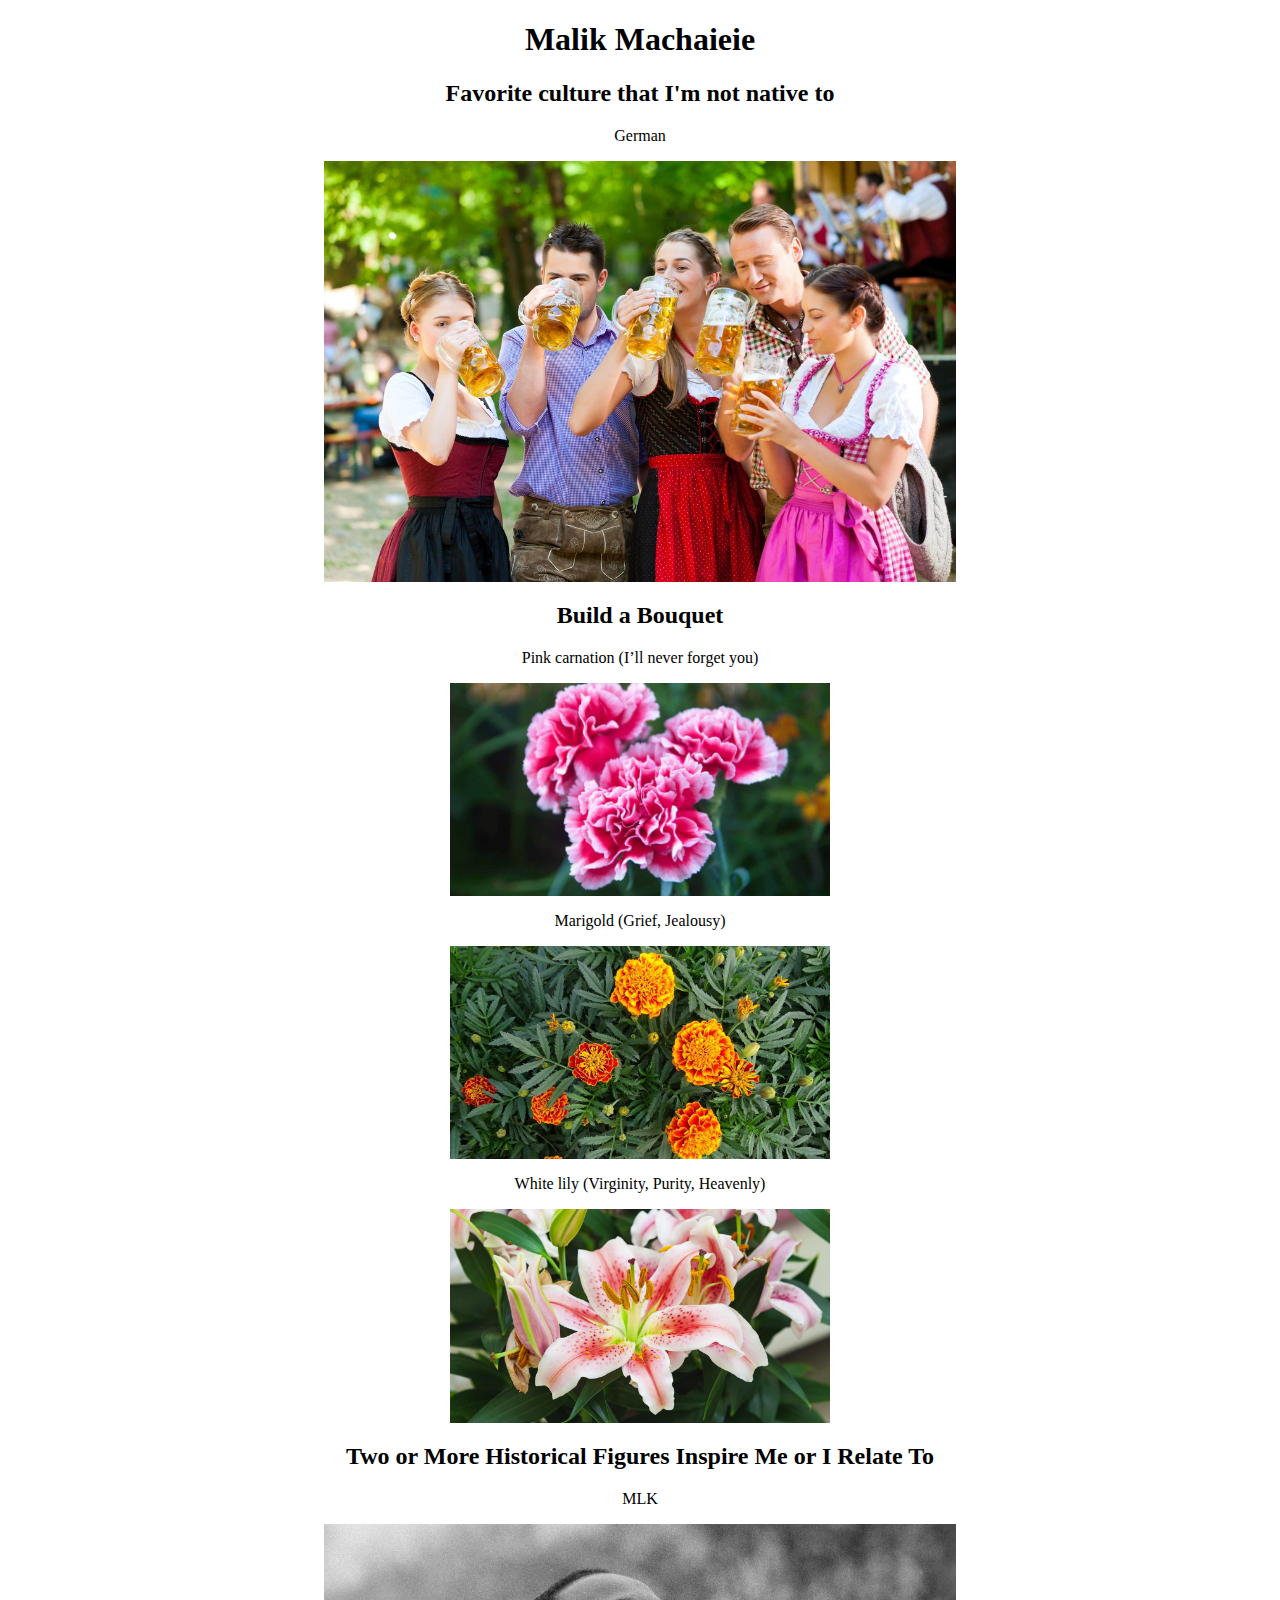
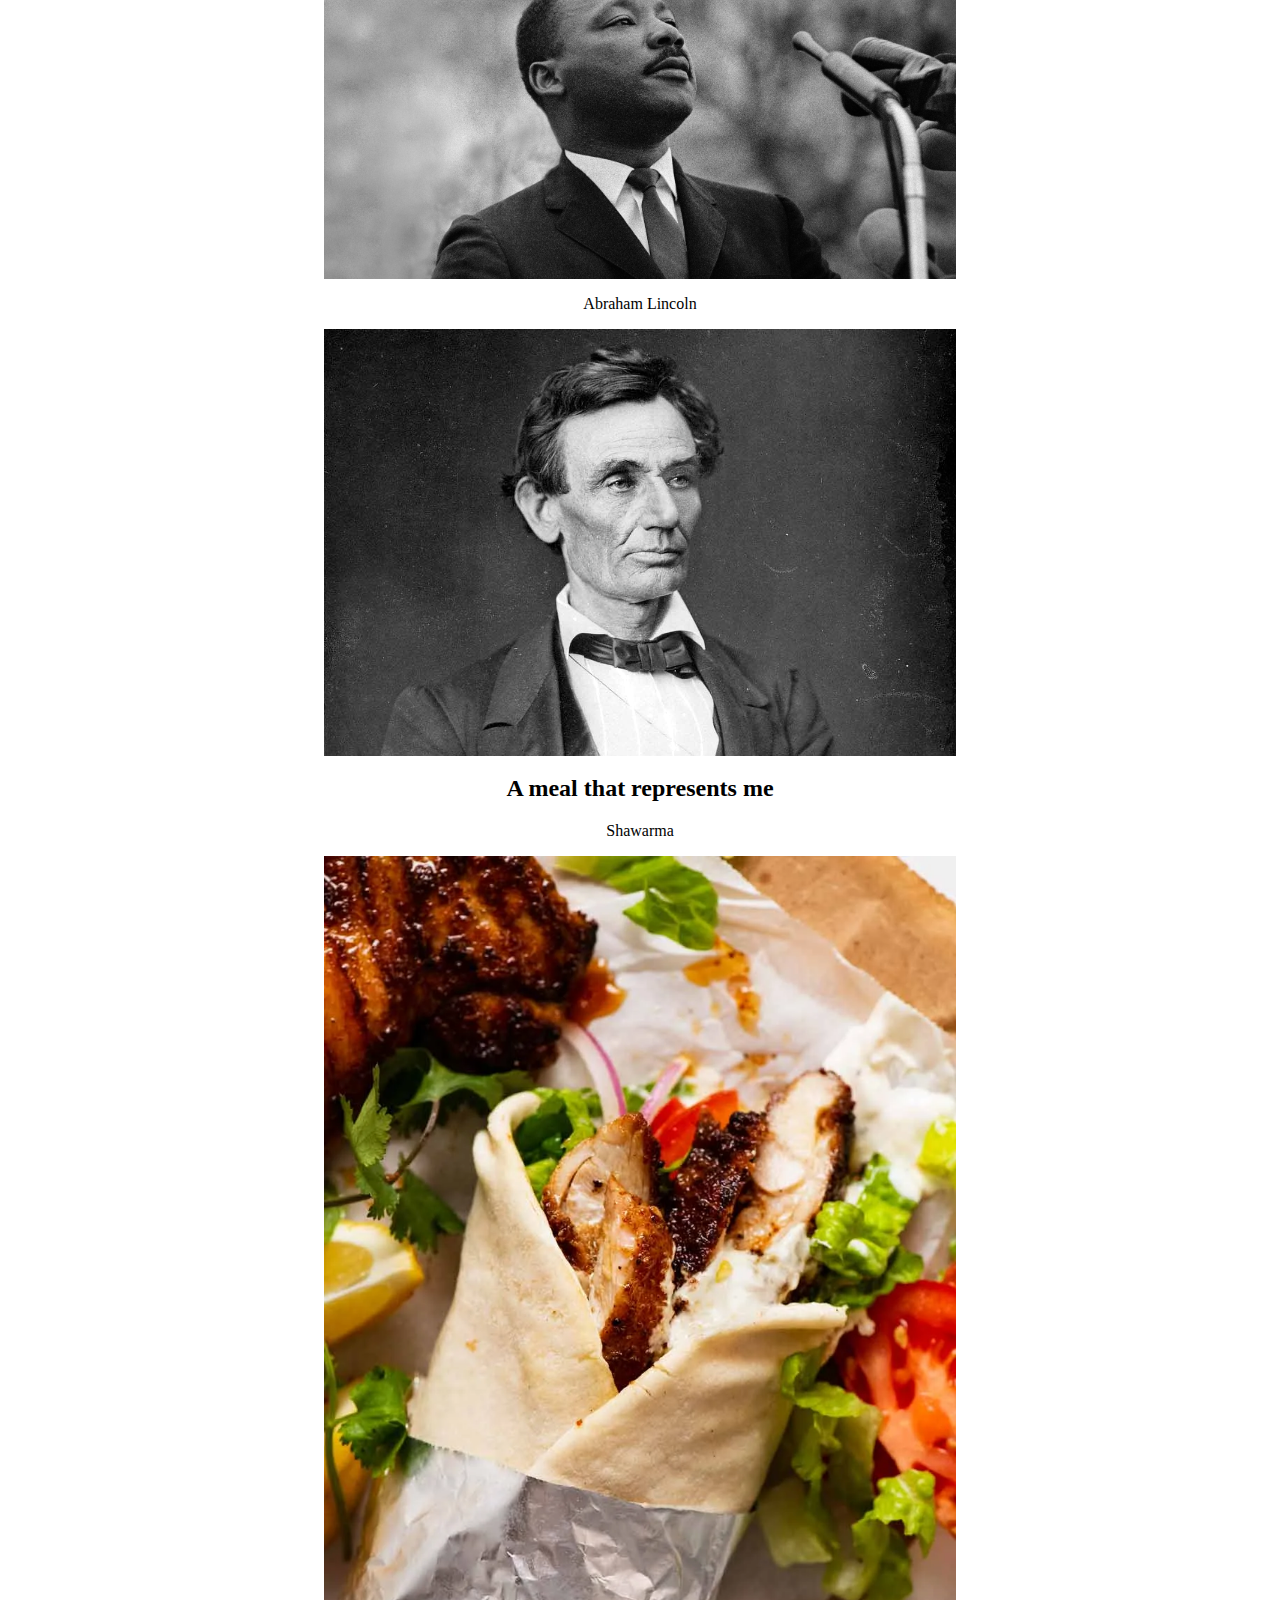
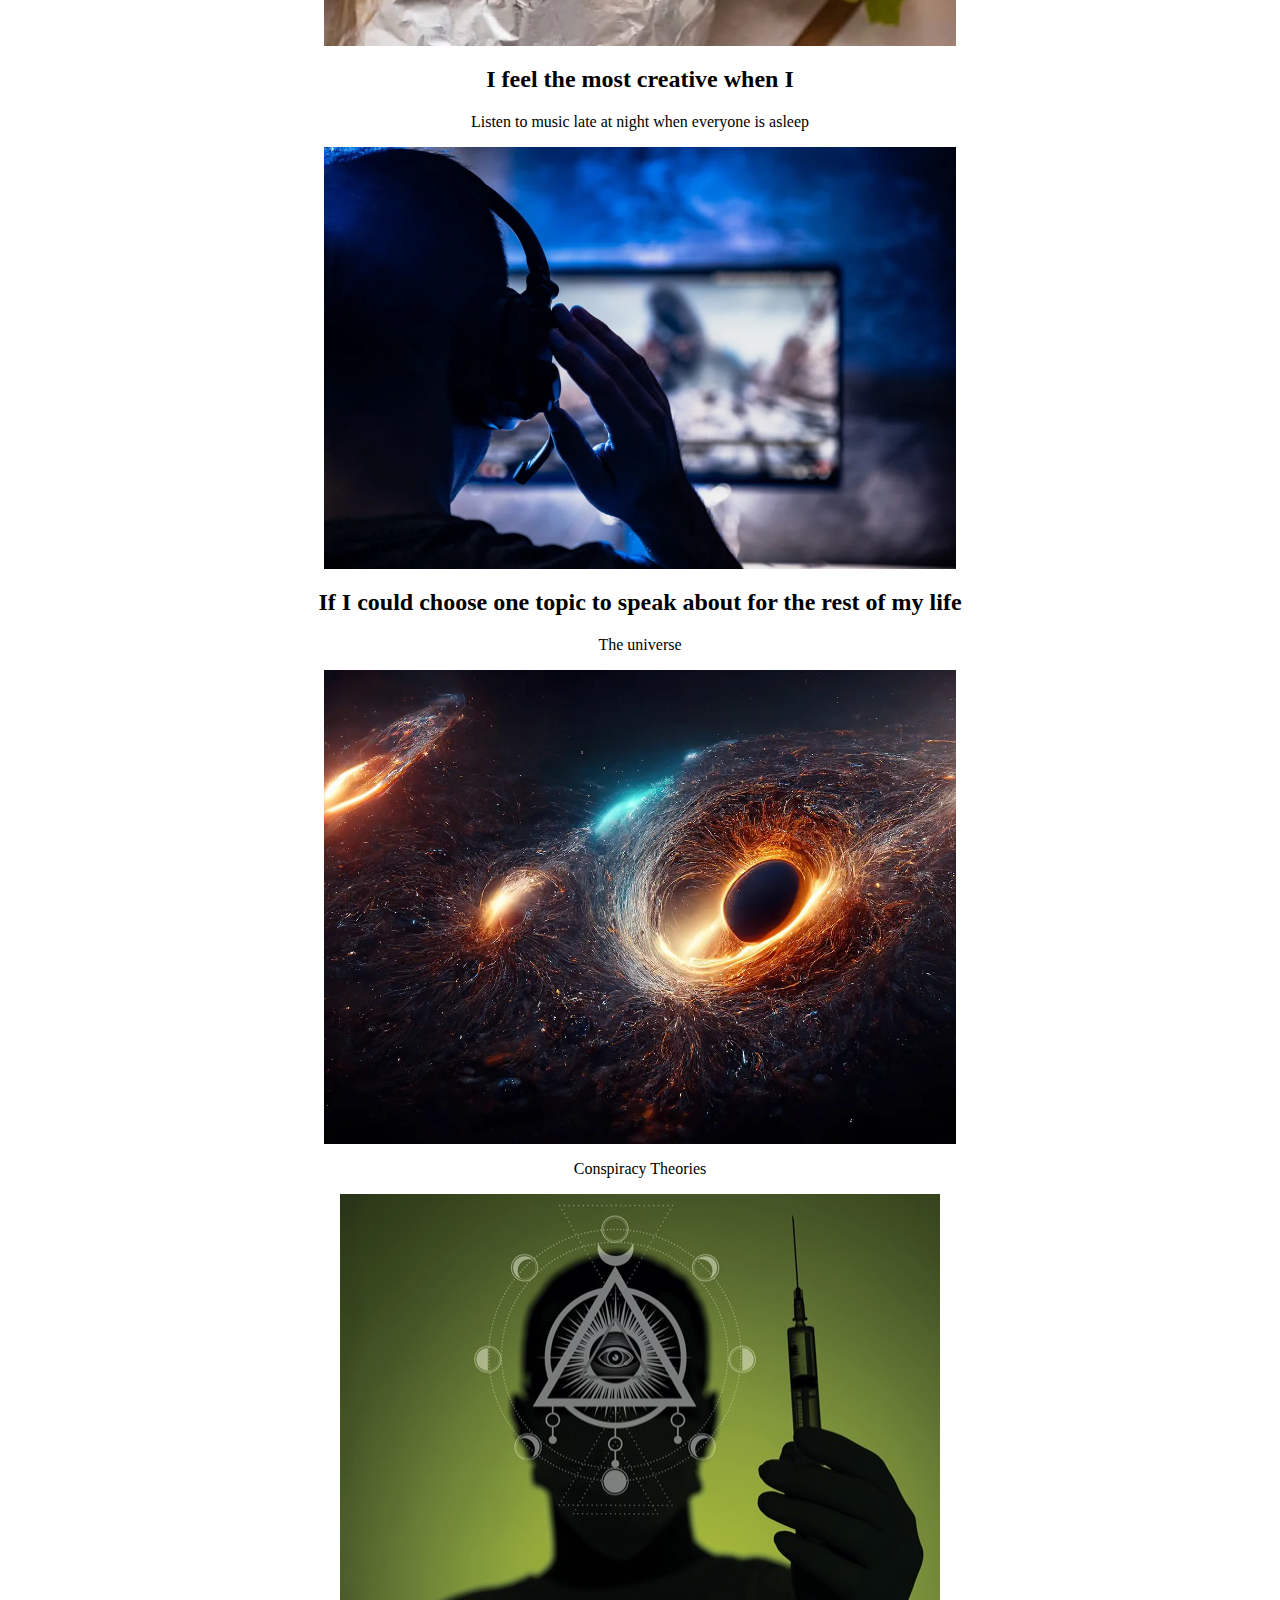
<file: index.html>
<!DOCTYPE html>
<html lang="en">

<head>
    <meta charset="UTF-8">
    <meta name="viewport" content="width=device-width, initial-scale=1.0">
    <title>Malik Machaieie</title>
    <link rel="stylesheet" href="style.css">

</head>

<body>

    <div class="center">
        <h1>Malik Machaieie</h1>
    </div>

    <div class="center">
        <div class="question">
            <h2>Favorite culture that I'm not native to</h2>
            <div class="response">
                <p>German</p>
                <img src="a_1024x1024.jpeg" alt="Germany">
            </div>
        </div>
    </div>

    <div class="bouquet-section">
        <h2>Build a Bouquet</h2>

        <div class="flower">
            <p>Pink carnation (I’ll never forget you)</p>
            <img src="Pink-carnation-flowers-focus-shot.jpg" alt="flower 1">
        </div>

        <div class="flower">
            <p>Marigold (Grief, Jealousy)</p>
            <img src="french-marigolds-2_0.jpg" alt="flower 2">
        </div>

        <div class="flower">
            <p>White lily (Virginity, Purity, Heavenly)</p>
            <img src="pink lilies-Anastasios71-SS.jpeg" alt="flower 3">
        </div>
    </div>

    <div class="center">
        <h2>Two or More Historical Figures Inspire Me or I Relate To</h2>
        <div class="response">
            <p>MLK</p>
            <img src="hero-crop-gettyimages-459534214.jpg" alt="MLK">
            <p>Abraham Lincoln</p>
            <img src="Abraham_Lincoln_by_Alexander_Hesler_1860-e1553614206257.png" alt="Abraham Lincoln">
        </div>
    </div>

    <div class="center">
        <h2>A meal that represents me</h2>
        <div class="response">
            <p>Shawarma</p>
            <img src="Chicken-Shawarma-Wrap_3.jpg" alt="Shawarma">
        </div>
    </div>

    <div class="center">
        <h2>I feel the most creative when I</h2>
        <p>Listen to music late at night when everyone is asleep</p>
        <img src="638.jpg" alt="Listening to music">
    </div>

    <div class="center">
        <h2>If I could choose one topic to speak about for the rest of my life</h2>
        <p>The universe</p>
        <img src="sei178136481-2.png" alt="The universe">
        <p>Conspiracy Theories</p>
        <img src="theory.jpg" alt="Conspiracy Theories" >
    </div>
</body>

</html>
</file>
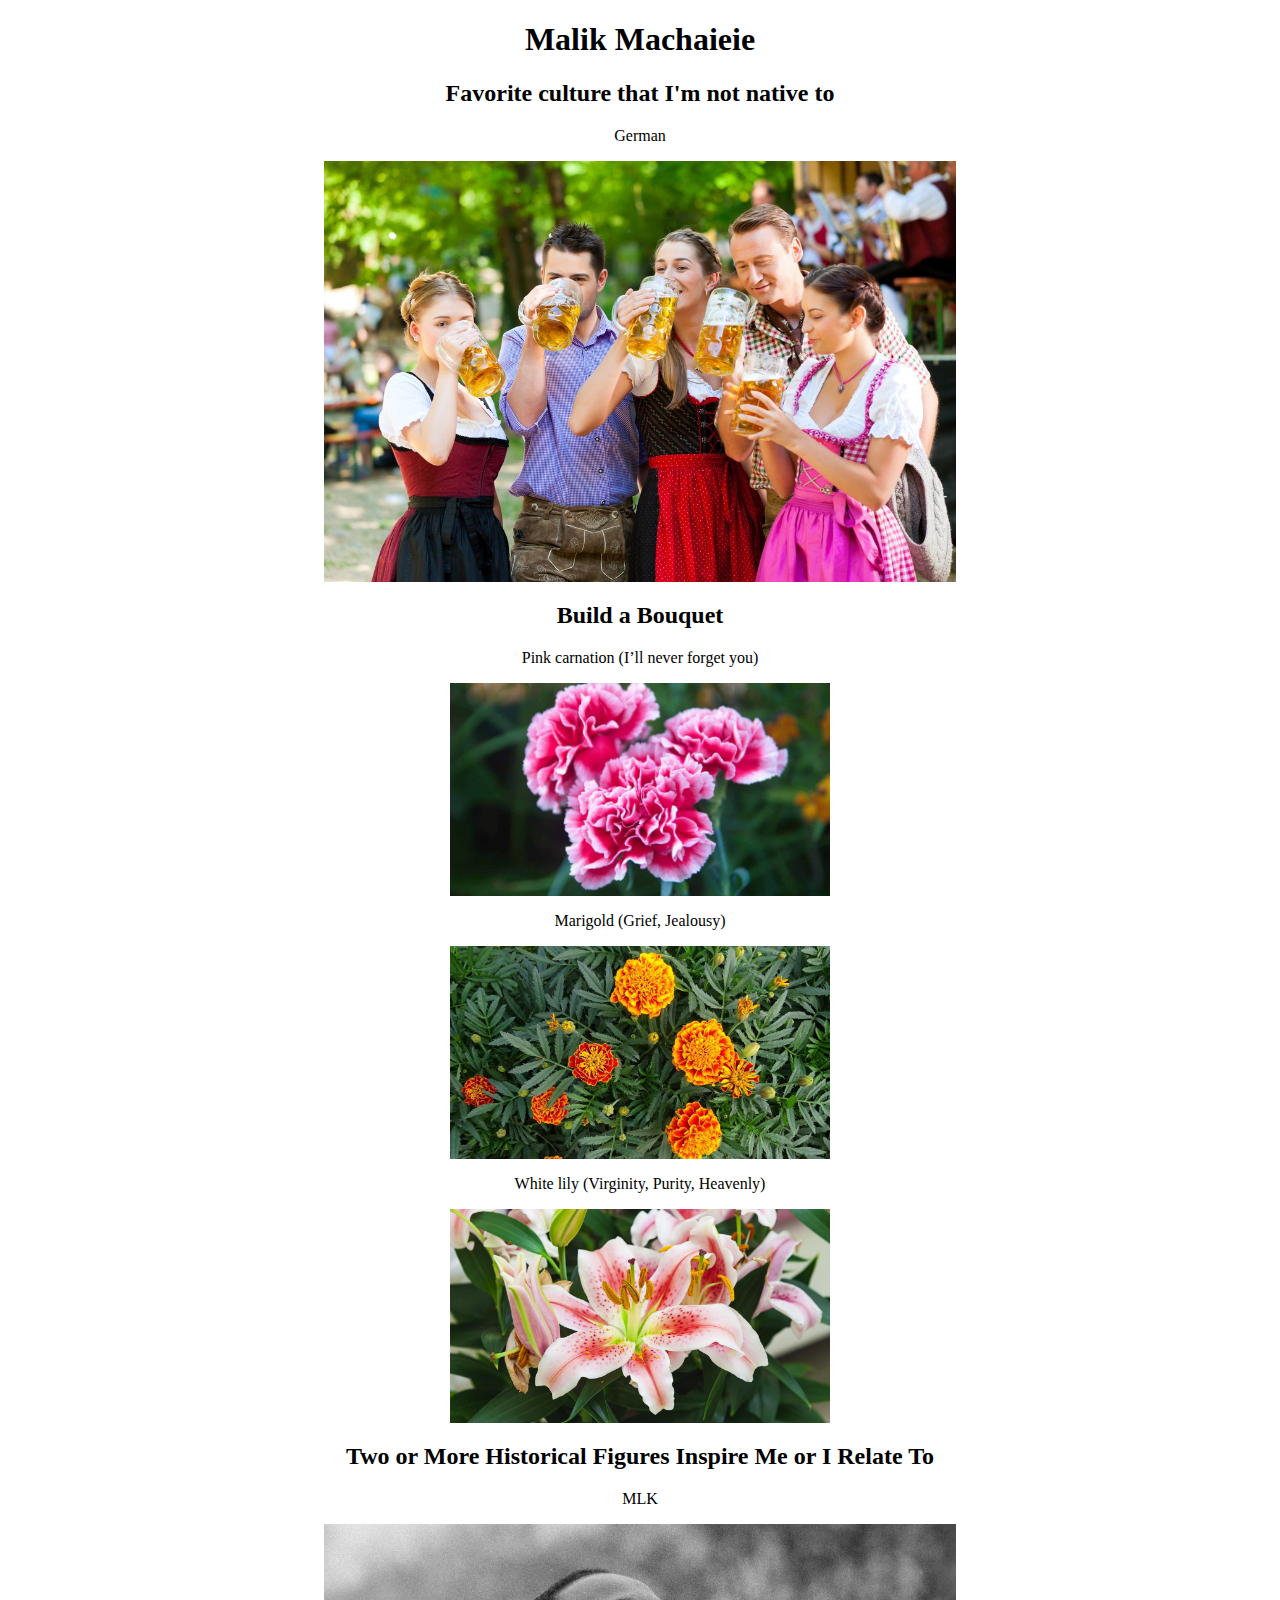
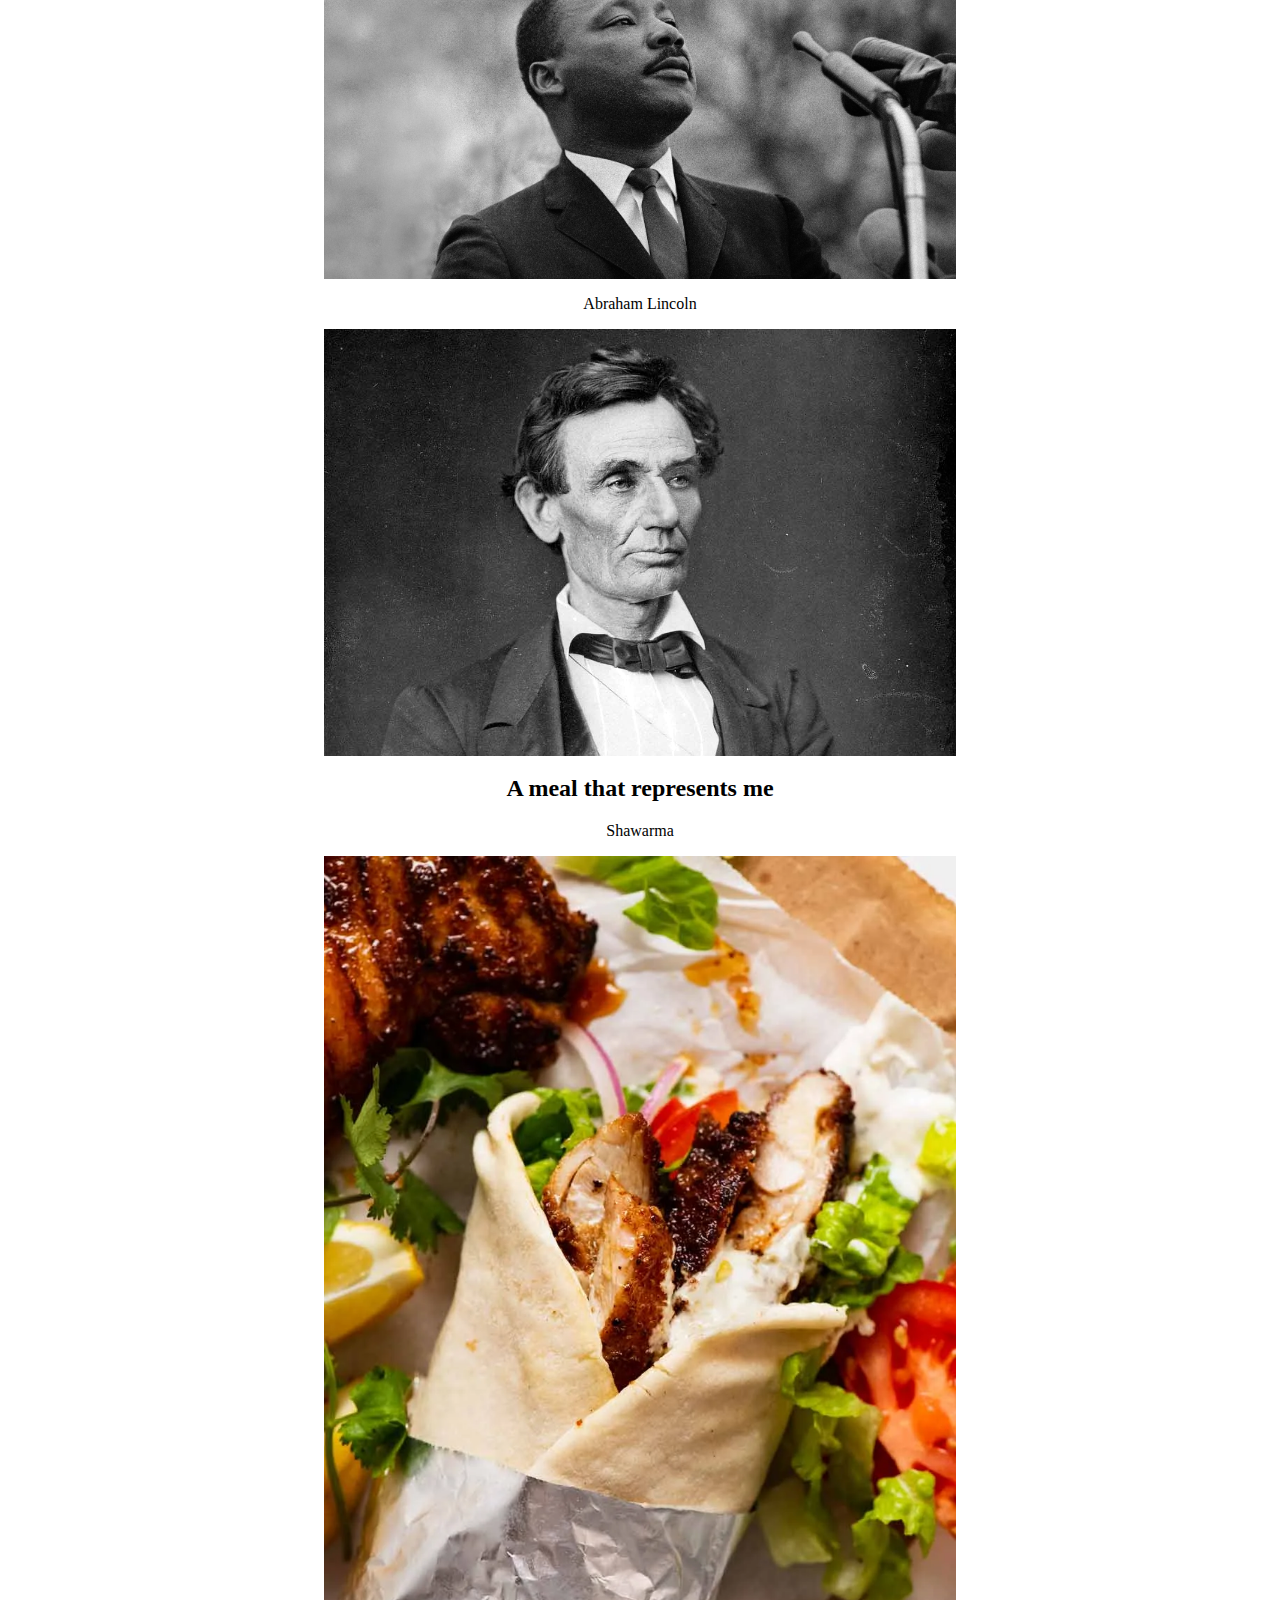
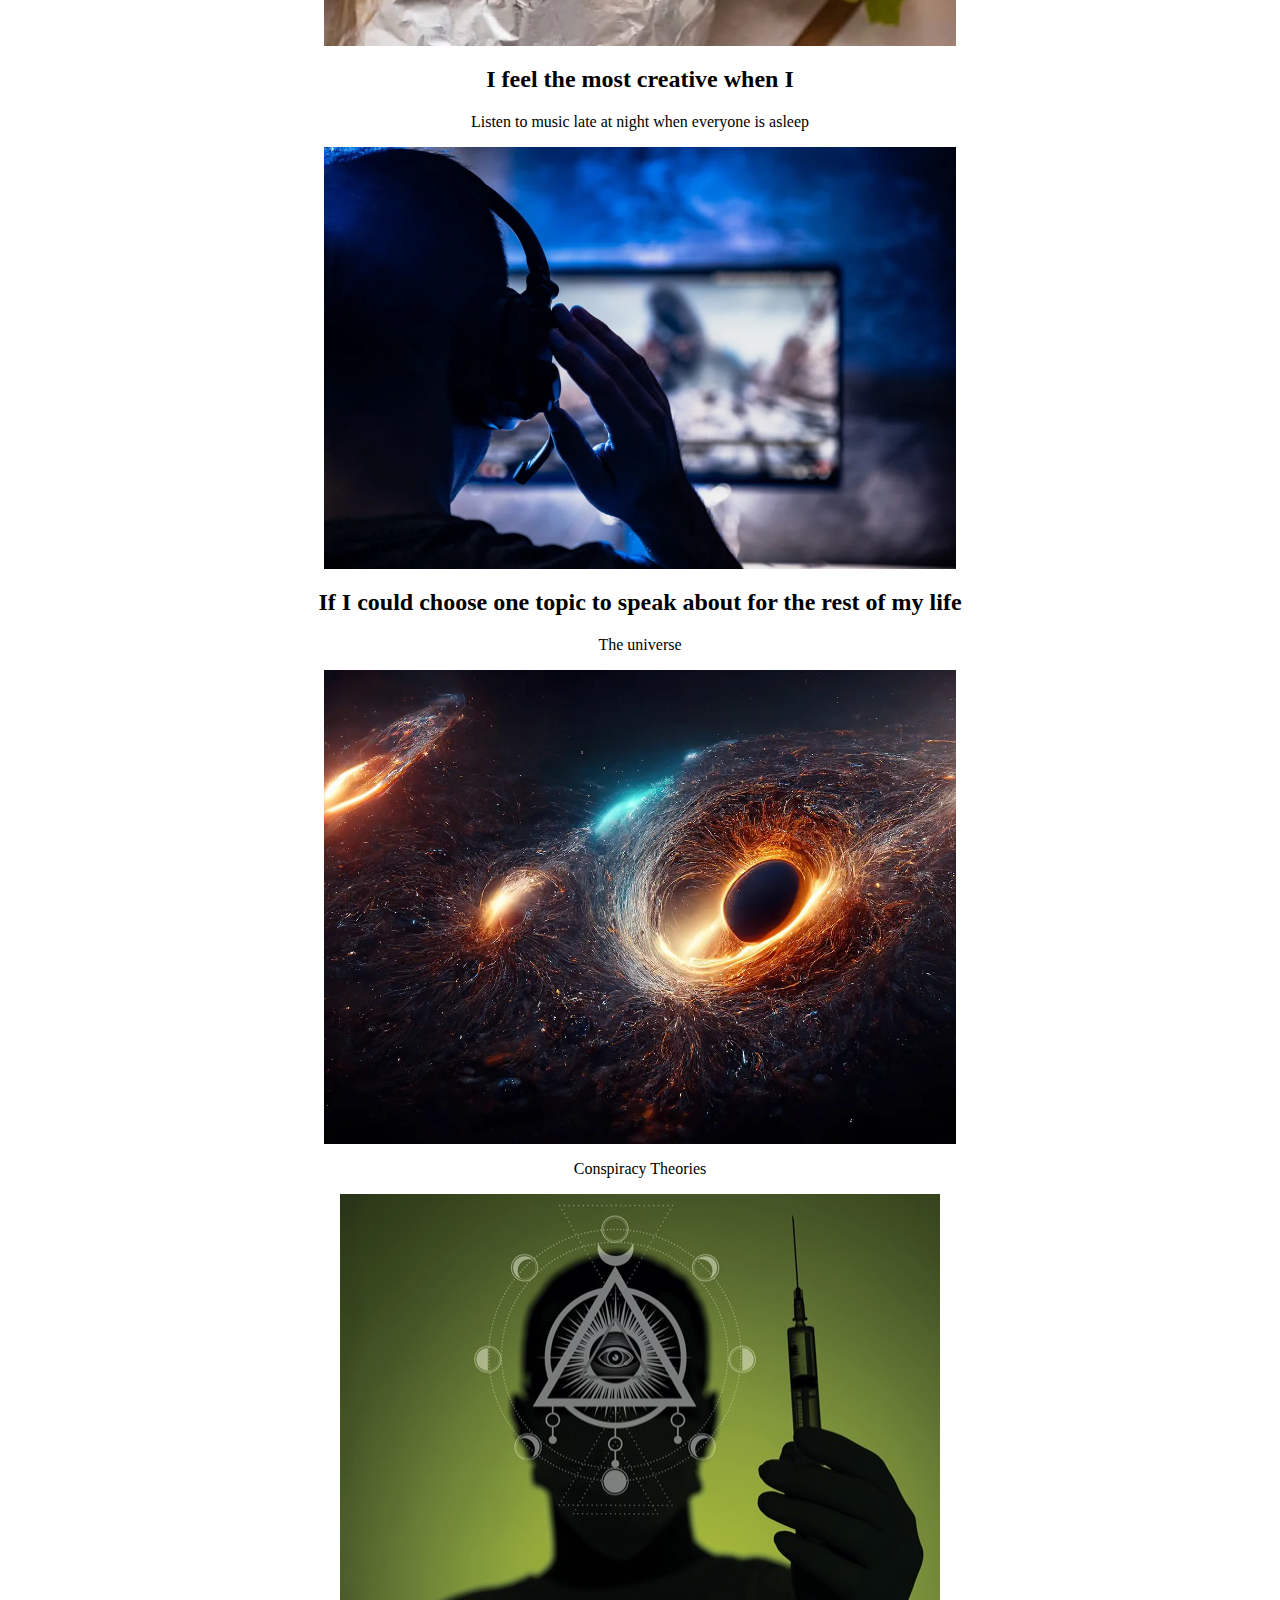
<file: Intro.html>
<!DOCTYPE html>
<html lang="en">

<head>
    <meta charset="UTF-8">
    <meta name="viewport" content="width=device-width, initial-scale=1.0">
    <title>Malik Machaieie</title>
    <link rel="stylesheet" href="style.css">

</head>

<body>

    <div class="center">
        <h1>Malik Machaieie</h1>
    </div>

    <div class="center">
        <div class="question">
            <h2>Favorite culture that I'm not native to</h2>
            <div class="response">
                <p>German</p>
                <img src="a_1024x1024.jpeg" alt="Germany">
            </div>
        </div>
    </div>

    <div class="bouquet-section">
        <h2>Build a Bouquet</h2>

        <div class="flower">
            <p>Pink carnation (I’ll never forget you)</p>
            <img src="Pink-carnation-flowers-focus-shot.jpg" alt="flower 1">
        </div>

        <div class="flower">
            <p>Marigold (Grief, Jealousy)</p>
            <img src="french-marigolds-2_0.jpg" alt="flower 2">
        </div>

        <div class="flower">
            <p>White lily (Virginity, Purity, Heavenly)</p>
            <img src="pink lilies-Anastasios71-SS.jpeg" alt="flower 3">
        </div>
    </div>

    <div class="center">
        <h2>Two or More Historical Figures Inspire Me or I Relate To</h2>
        <div class="response">
            <p>MLK</p>
            <img src="hero-crop-gettyimages-459534214.jpg" alt="MLK">
            <p>Abraham Lincoln</p>
            <img src="Abraham_Lincoln_by_Alexander_Hesler_1860-e1553614206257.png" alt="Abraham Lincoln">
        </div>
    </div>

    <div class="center">
        <h2>A meal that represents me</h2>
        <div class="response">
            <p>Shawarma</p>
            <img src="Chicken-Shawarma-Wrap_3.jpg" alt="Shawarma">
        </div>
    </div>

    <div class="center">
        <h2>I feel the most creative when I</h2>
        <p>Listen to music late at night when everyone is asleep</p>
        <img src="638.jpg" alt="Listening to music">
    </div>

    <div class="center">
        <h2>If I could choose one topic to speak about for the rest of my life</h2>
        <p>The universe</p>
        <img src="sei178136481-2.png" alt="The universe">
        <p>Conspiracy Theories</p>
        <img src="theory.jpg" alt="Conspiracy Theories" >
    </div>
</body>

</html>
</file>
<file: style.css>
style.css
body {
    background-color: #6e6a6a !important;
}
img {
    max-width: 100%; 
    height: auto; 
    display: block; 
    margin: 0 auto; 
}

.center img {
    max-width: 50%; 
}

.bouquet-section img {
    max-width: 30%; 
}
p, h1, h2, h3{
    text-align: center;
}
</file>
